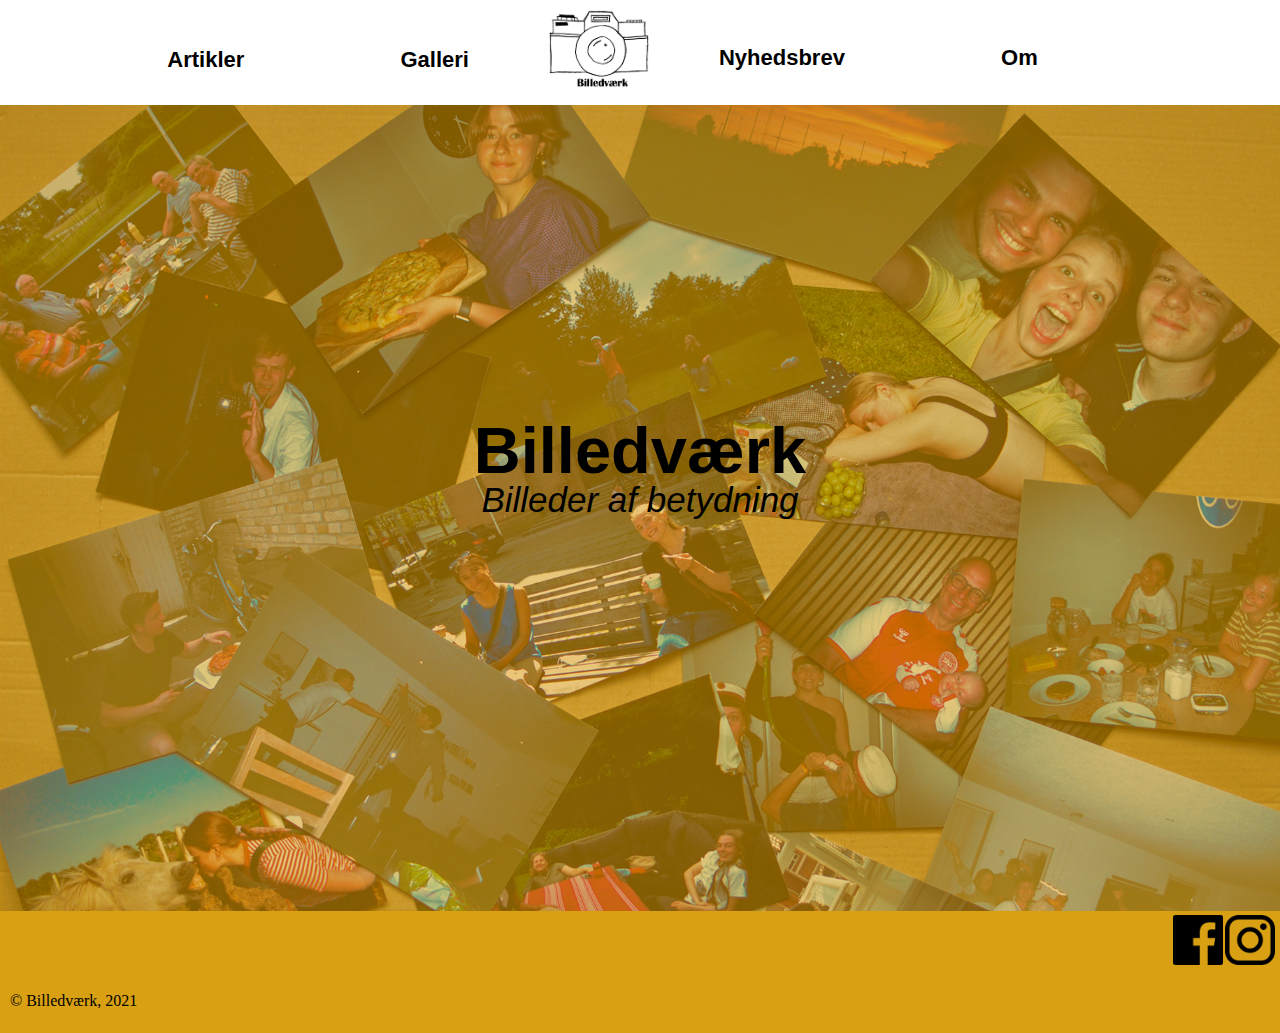
<file: index.html>
<!DOCTYPE html>
<html lang="da">

<head>

	<!--<title> Billedværk </title
	<meta name="description" content="Billedværk giver et indblik i hvad der er op og ned i fotoets verden, og sætter en ære i at lære unge som gamle herom.">
	<meta name="keywords" content="Aarhus, Billedværk, Online Magazine"-->

	<meta charset="utf-8">

	<title>Billedværk</title>
	<meta name="author" content="Your Name">
	<meta name="description" content="Example description">
	<meta name="viewport" content="width=device-width, initial-scale=1.0">
	<link rel="stylesheet" href="css/style.css">

	<!-- Favicon = ikon i faneblad / browser -->
	<link rel="icon" type="image/x-icon" href="images/kamera.png" />
</head>

<body>

	<!-- "Wrapperen" holder sammen på dit design, fx hvis det skal centreres eller lign. -->
	<div id="wrap">

		<header>
			<!-- Site navn plus evt tagline og logo -->

			<!-- Menupunkter -->
			<div id="venstre">
				<ul id="left-content">
					<li><a href="artikler.html"> Artikler</a></li>
					<li><a href="galleri.html"> Galleri</a></li>
				</ul>

			</div>
			<!-- Logo -->

			<div id="midt">

				<a href="index.html"><img id="logo" src="images/logo.png" alt="logo" width="100"></a>

				<ul id="right-content">
					<li><a href="nyhedsbrev.html"> Nyhedsbrev</a></li>
					<li><a href="om.html"> Om </a></li>
				</ul>
			</div>

			<nav>

			</nav>

		</header>

		<!-- Indhold -->
		<main>

			<!-- Modul for en sektion -->

			<!--Forside billede-->
			<div class="forsidebillede">
				<img src="images/forside.png" alt="forsidebillede">

			</div>

			<!-- Tekst på forsidebillede-->
			<div class="text1">Billedværk</div>
			<div class="text2">Billeder af betydning</div>

		</main>

		<!-- Typisk kontaktinformationer -->
		<footer>
	    <div class="footer">

	      <!--SoMe på forsidebillede-->
	      <a href="https://www.instagram.com/camillakkorntved/">
	        <div class="insta">
	          <img src="images/insta.png" alt="insta">

	        </div>
	      </a>

	      <a href="https://www.facebook.com/profile.php?id=100007293818403">
	        <div class="fb">
	          <img src="images/fb.png" alt="fb">

	        </div>
	      </a>

	      <div class="info">
	        <p>&copy; Billedværk, 2021</p>
	      </div>


	    </div>

	  </footer>
	</div>

</body>

</html>
</file>
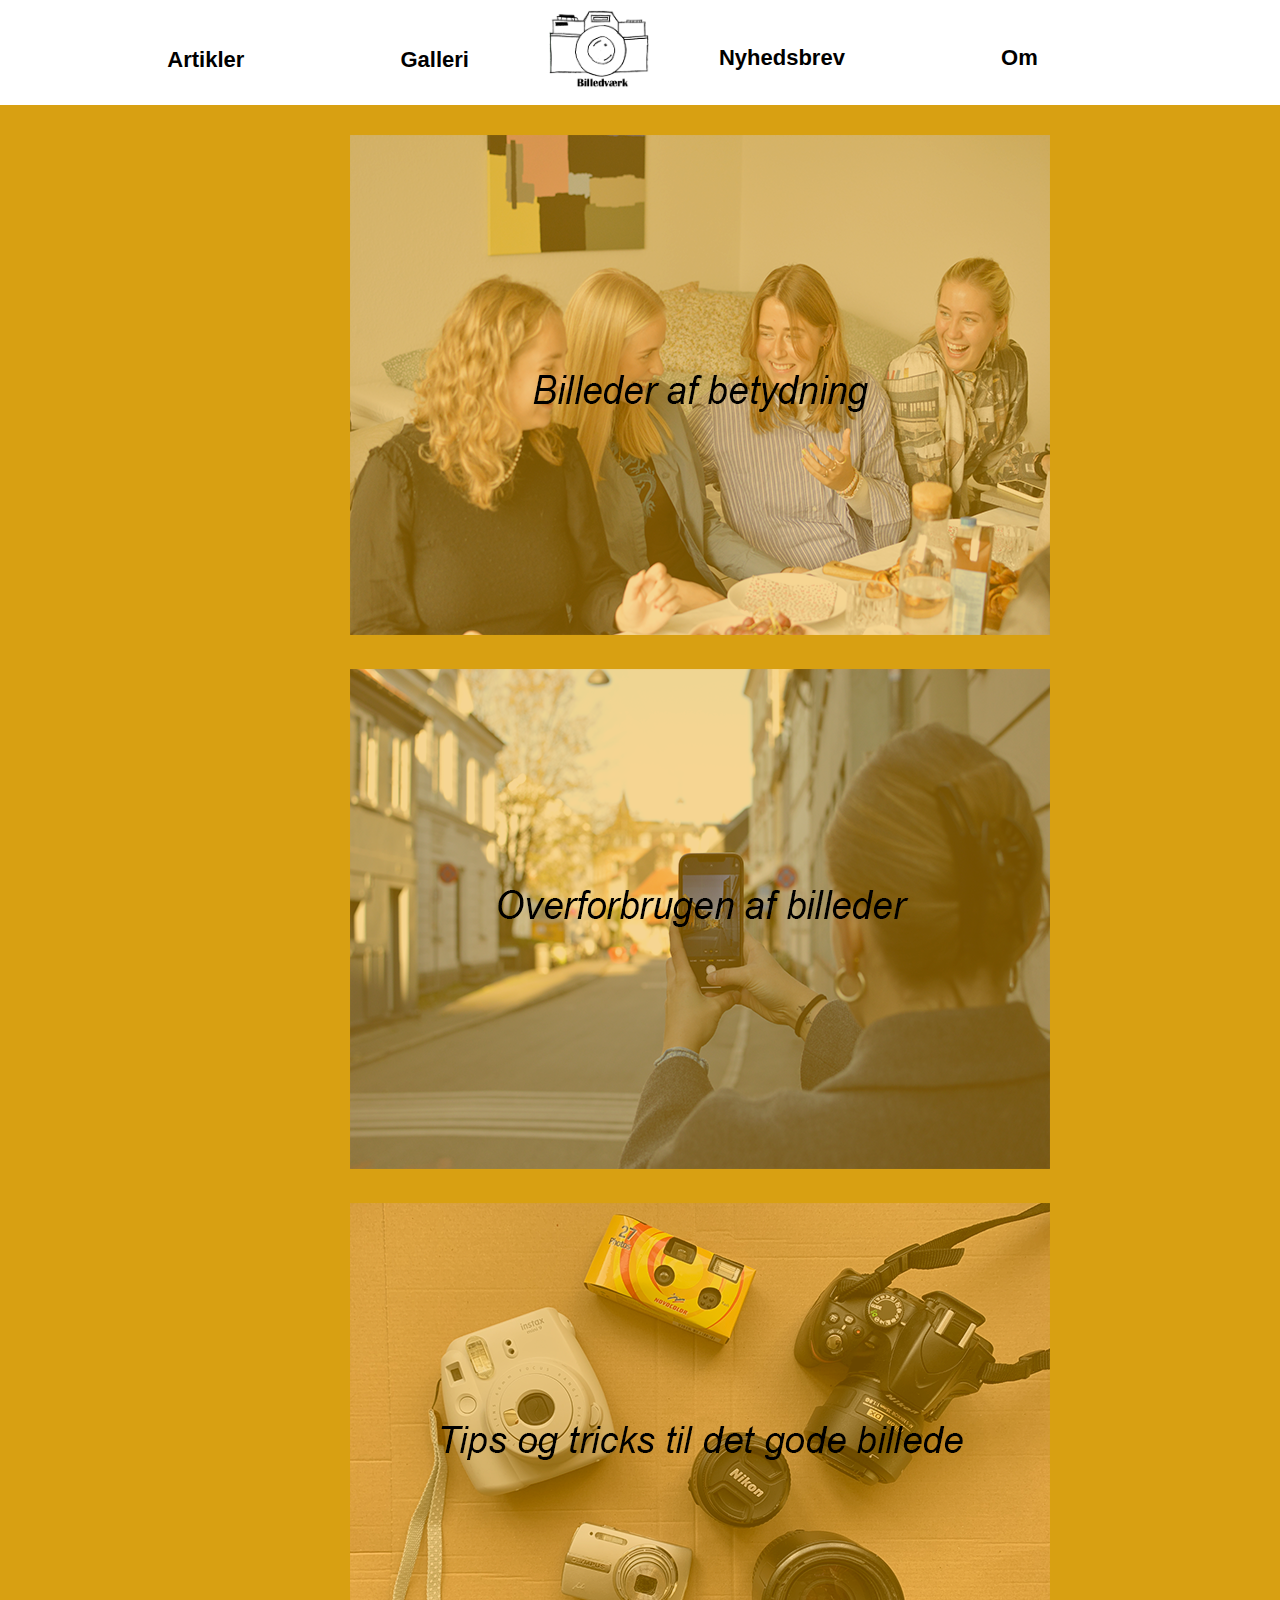
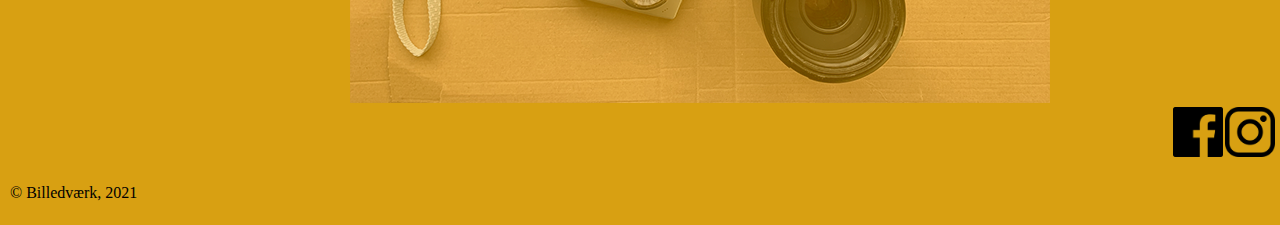
<file: artikler.html>
<!DOCTYPE html>
<html lang="da">

<head>
	<meta charset="utf-8">

	<title>Billedværk</title>
	<meta name="author" content="Camilla">
	<meta name="description" content="Example description">
	<meta name="viewport" content="width=device-width, initial-scale=1.0">
	<link rel="stylesheet" href="css/style.css">

	<!-- Favicon = ikon i faneblad / browser -->
	<link rel="icon" type="image/x-icon" href="images/kamera.png" />
</head>

<body>

	<!-- "Wrapperen" holder sammen på dit design, fx hvis det skal centreres eller lign. -->
	<div id="wrap">




		<header>
			<!-- Site navn plus evt tagline og logo -->

			<!-- Menupunkter -->
			<div id="venstre">
				<ul id="left-content">
					<li><a href="artikler.html">Artikler </a></li>
					<li><a href="galleri.html">Galleri</a></li>
				</ul>

			</div>
			<!-- Logo -->

			<div id="midt">

				<a href="index.html">
					<img id="logo" src="images/logo.png" alt="logo" width="100">
				</a>


				<ul id="right-content">
					<li><a href="nyhedsbrev.html">Nyhedsbrev</a></li>
					<li><a href="om.html">Om</a></li>
				</ul>
			</div>

			<nav>

			</nav>

		</header>

		<!-- Indhold -->
		<main>

			<!--Artikelbillede-->
			<a href="betydning.html">
				<div class="billeder">
					<img src="images/billeder.png" alt="billeder">

				</div>
			</a>

			<a href="overforbrugen.html">
				<div class="forbrug">
					<img src="images/forbrug.png" alt="forbrug">

				</div>
			</a>

			<a href="tipstricks.html">
				<div class="tips">
					<img src="images/tips.png" alt="tips">

				</div>
			</a>

		</main>

		<!-- Typisk kontaktinformationer -->

		<footer>
			<div class="footer">

				<!--SoMe på forsidebillede-->
				<a href="https://www.instagram.com/camillakkorntved/">
					<div class="insta">
						<img src="images/insta.png" alt="insta">

					</div>
				</a>

				<a href="https://www.facebook.com/profile.php?id=100007293818403">
					<div class="fb">
						<img src="images/fb.png" alt="fb">


					</div>
				</a>

				<div class="info">
					<p>&copy; Billedværk, 2021</p>
				</div>


			</div>

		</footer>

	</div>

</body>

</html>
</file>
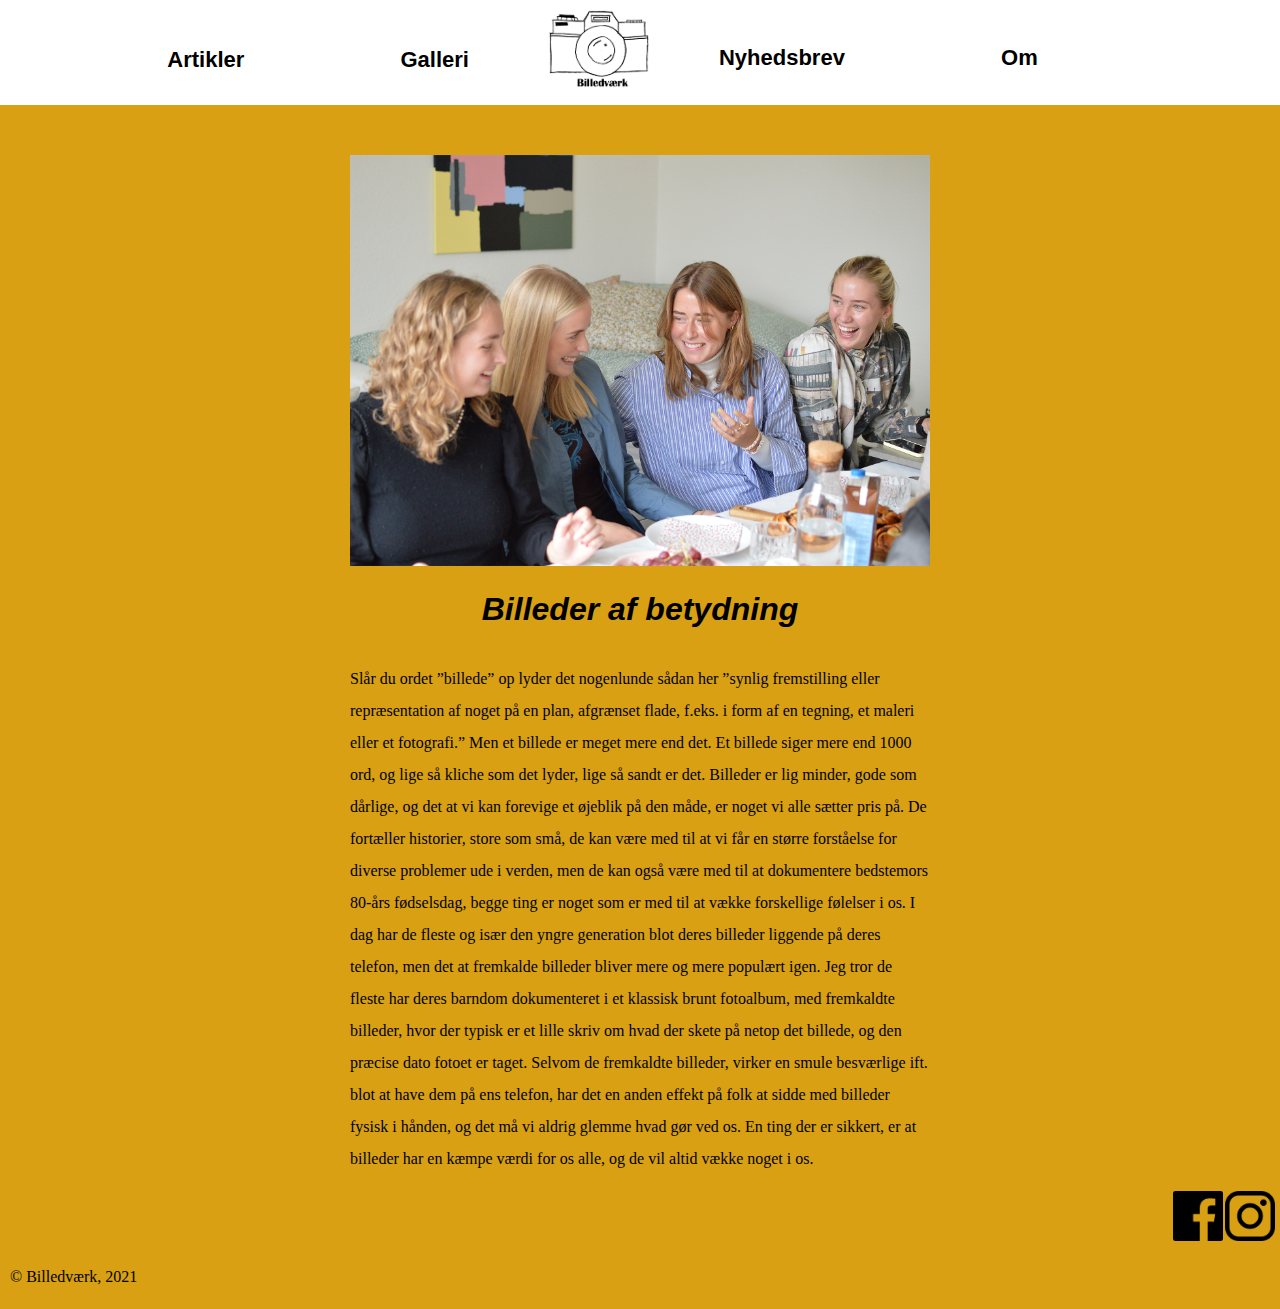
<file: betydning.html>
<!DOCTYPE html>
<html lang="da">

<head>
  <meta charset="utf-8">

  <title>Billedværk</title>
  <meta name="author" content="Your Name">
  <meta name="description" content="Example description">
  <meta name="viewport" content="width=device-width, initial-scale=1.0">
  <link rel="stylesheet" href="css/style.css">

  <!-- Favicon = ikon i faneblad / browser -->
  <link rel="icon" type="image/x-icon" href="images/kamera.png" />
</head>

<body>

  <!-- "Wrapperen" holder sammen på dit design, fx hvis det skal centreres eller lign. -->
  <div id="wrap">
  </div>

  <header>
    <!-- Site navn plus evt tagline og logo -->

    <!-- Menupunkter -->
    <div id="venstre">
      <ul id="left-content">
        <li><a href="artikler.html"> Artikler</a></li>
        <li><a href="galleri.html"> Galleri</a></li>
      </ul>

    </div>
    <!-- Logo -->

    <div id="midt">

      <a href="index.html"><img id="logo" src="images/logo.png" alt="logo" width="100"></a>

      <ul id="right-content">
        <li><a href="nyhedsbrev.html"> Nyhedsbrev</a></li>
        <li><a href="om.html"> Om </a></li>
      </ul>
    </div>

    <nav>

    </nav>

  </header>

  <!-- Indhold -->
  <main>
    <article class="betydning">
      <img src="images/betydning.png" alt="artikelbillede" class=minder>
      <h1>Billeder af betydning</h1>
      <br>
      <p>Slår du ordet ”billede” op lyder det nogenlunde sådan her ”synlig fremstilling eller repræsentation af noget på en plan, afgrænset flade, f.eks. i form af en tegning, et maleri eller et fotografi.” Men et billede er meget mere end det. Et
        billede siger mere end 1000 ord, og lige så kliche som det lyder, lige så sandt er det. Billeder er lig minder, gode som dårlige, og det at vi kan forevige et øjeblik på den måde, er noget vi alle sætter pris på. De fortæller historier,
        store som små, de kan være med til at vi får en større forståelse for diverse problemer ude i verden, men de kan også være med til at dokumentere bedstemors 80-års fødselsdag, begge ting er noget som er med til at vække forskellige følelser
        i os. I dag har de fleste og især den yngre generation blot deres billeder liggende på deres telefon, men det at fremkalde billeder bliver mere og mere populært igen. Jeg tror de fleste har deres barndom dokumenteret i et klassisk brunt
        fotoalbum, med fremkaldte billeder, hvor der typisk er et lille skriv om hvad der skete på netop det billede, og den præcise dato fotoet er taget. Selvom de fremkaldte billeder, virker en smule besværlige ift. blot at have dem på ens
        telefon, har det en anden effekt på folk at sidde med billeder fysisk i hånden, og det må vi aldrig glemme hvad gør ved os. En ting der er sikkert, er at billeder har en kæmpe værdi for os alle, og de vil altid vække noget i os.
      </p>


    </article>
  </main>

  <!-- Typisk kontaktinformationer -->

  <footer>
    <div class="footer">

      <!--SoMe på forsidebillede-->
      <a href="https://www.instagram.com/camillakkorntved/">
        <div class="insta">
          <img src="images/insta.png" alt="insta">

        </div>
      </a>

      <a href="https://www.facebook.com/profile.php?id=100007293818403">
        <div class="fb">
          <img src="images/fb.png" alt="fb">

        </div>
      </a>

      <div class="info">
        <p>&copy; Billedværk, 2021</p>
      </div>


    </div>

  </footer>



</body>

</html>
</file>
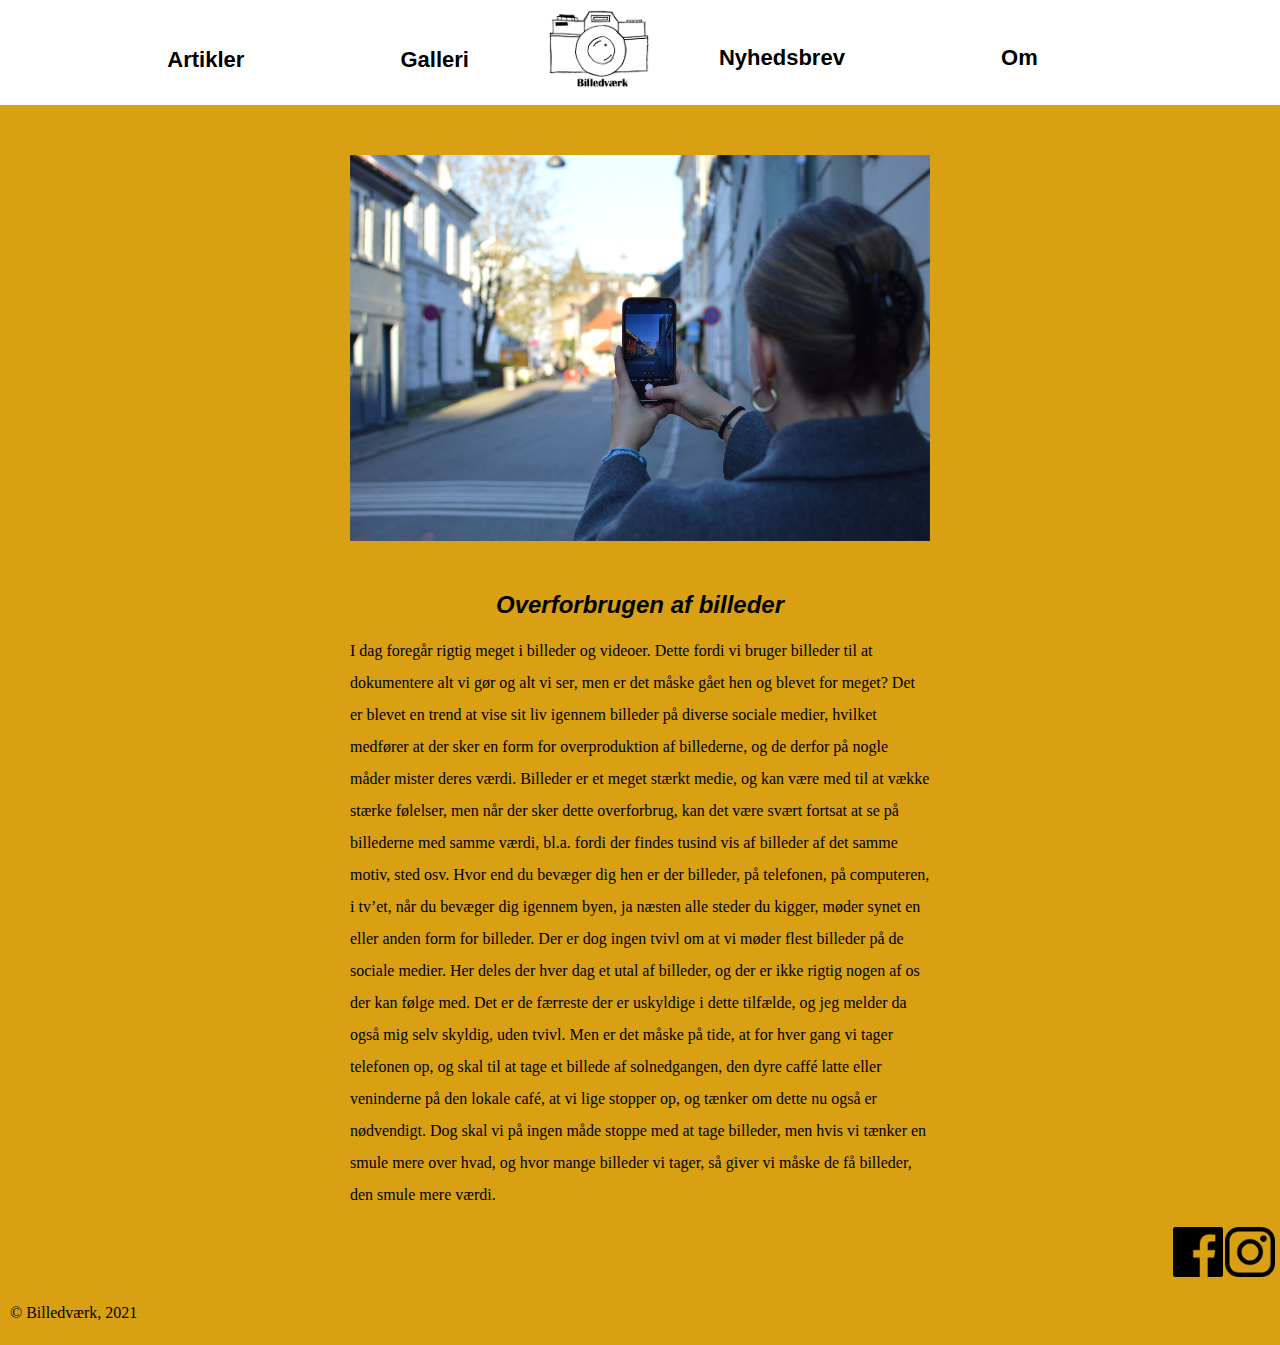
<file: overforbrugen.html>
<!DOCTYPE html>
<html lang="da">

<head>
  <meta charset="utf-8">

  <title>Billedværk</title>
  <meta name="author" content="Your Name">
  <meta name="description" content="Example description">
  <meta name="viewport" content="width=device-width, initial-scale=1.0">
  <link rel="stylesheet" href="css/style.css">

  <!-- Favicon = ikon i faneblad / browser -->
  <link rel="icon" type="image/x-icon" href="images/kamera.png" />
</head>

<body>

  <!-- "Wrapperen" holder sammen på dit design, fx hvis det skal centreres eller lign. -->
  <div id="wrap">




    <header>
      <!-- Site navn plus evt tagline og logo -->

      <!-- Menupunkter -->
      <div id="venstre">
        <ul id="left-content">
          <li><a href="artikler.html"> Artikler</a></li>
          <li><a href="galleri.html"> Galleri</a></li>
        </ul>

      </div>
      <!-- Logo -->

      <div id="midt">

        <a href="index.html"><img id="logo" src="images/logo.png" alt="logo" width="100"></a>

        <ul id="right-content">
          <li><a href="nyhedsbrev.html"> Nyhedsbrev</a></li>
          <li><a href="om.html"> Om </a></li>
        </ul>
      </div>

      <nav>

      </nav>

    </header>

    <!-- Indhold -->
    <main>

      <article class="overforbrugen">
        <img src="images/overforbrugen.png" alt="artikelbillede" class=forbrug>
        <br>
        <br>
        <br>
        <h2>Overforbrugen af billeder</h2>

        <p>I dag foregår rigtig meget i billeder og videoer. Dette fordi vi bruger billeder til at dokumentere alt vi gør og alt vi ser, men er det måske gået hen og blevet for meget? Det er blevet en trend at vise sit liv igennem billeder på diverse
          sociale medier, hvilket medfører at der sker en form for overproduktion af billederne, og de derfor på nogle måder mister deres værdi. Billeder er et meget stærkt medie, og kan være med til at vække stærke følelser, men når der sker dette
          overforbrug, kan det være svært fortsat at se på billederne med samme værdi, bl.a. fordi der findes tusind vis af billeder af det samme motiv, sted osv. Hvor end du bevæger dig hen er der billeder, på telefonen, på computeren, i tv’et, når
          du bevæger dig igennem byen, ja næsten alle steder du kigger, møder synet en eller anden form for billeder. Der er dog ingen tvivl om at vi møder flest billeder på de sociale medier. Her deles der hver dag et utal af billeder, og der er
          ikke rigtig nogen af os der kan følge med. Det er de færreste der er uskyldige i dette tilfælde, og jeg melder da også mig selv skyldig, uden tvivl. Men er det måske på tide, at for hver gang vi tager telefonen op, og skal til at tage et
          billede af solnedgangen, den dyre caffé latte eller veninderne på den lokale café, at vi lige stopper op, og tænker om dette nu også er nødvendigt. Dog skal vi på ingen måde stoppe med at tage billeder, men hvis vi tænker en smule mere over
          hvad, og hvor mange billeder vi tager, så giver vi måske de få billeder, den smule mere værdi.
        </p>


      </article>
    </main>

    <!-- Typisk kontaktinformationer -->

    <footer>
      <div class="footer">

        <!--SoMe på forsidebillede-->
        <a href="https://www.instagram.com/camillakkorntved/">
          <div class="insta">
            <img src="images/insta.png" alt="insta">

          </div>
        </a>

        <a href="https://www.facebook.com/profile.php?id=100007293818403">
          <div class="fb">
            <img src="images/fb.png" alt="fb">

          </div>
        </a>

        <div class="info">
          <p>&copy; Billedværk, 2021</p>
        </div>


      </div>

    </footer>

  </div>

</body>

</html>
</file>
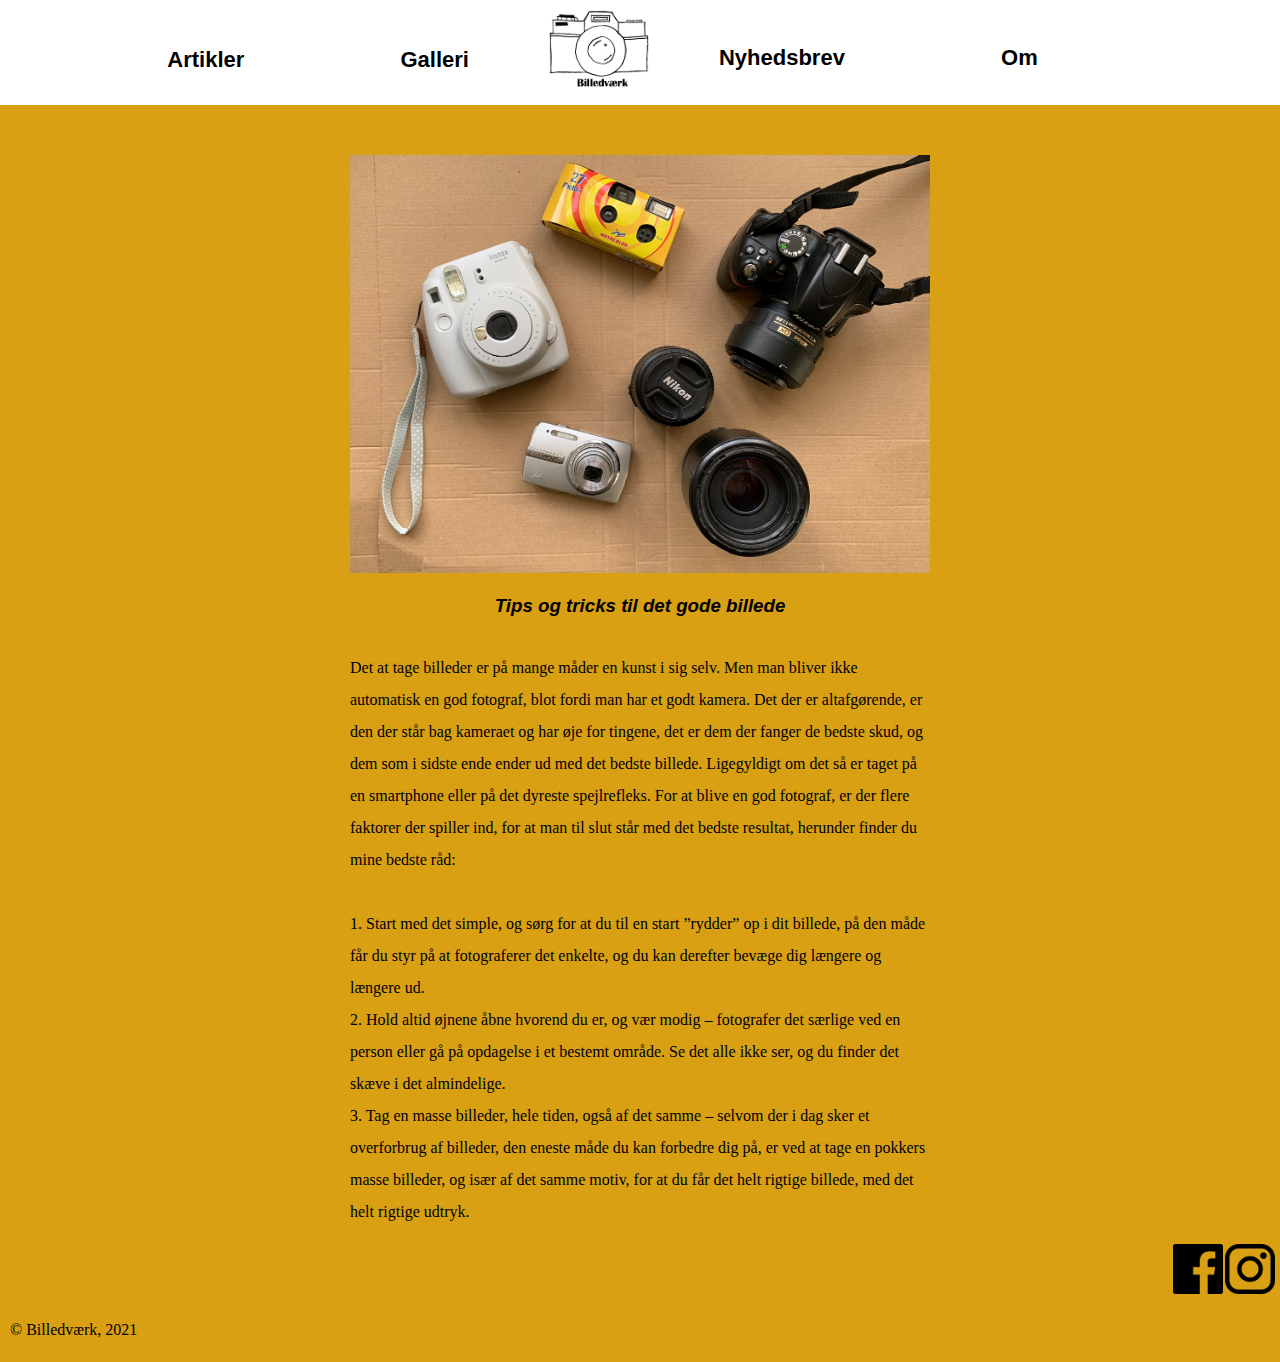
<file: tipstricks.html>
<!DOCTYPE html>
<html lang="da">

<head>
  <meta charset="utf-8">

  <title>Billedværk</title>
  <meta name="author" content="Your Name">
  <meta name="description" content="Example description">
  <meta name="viewport" content="width=device-width, initial-scale=1.0">
  <link rel="stylesheet" href="css/style.css">

  <!-- Favicon = ikon i faneblad / browser -->
  <link rel="icon" type="image/x-icon" href="images/kamera.png" />
</head>

<body>

  <!-- "Wrapperen" holder sammen på dit design, fx hvis det skal centreres eller lign. -->
  <div id="wrap">




    <header>
      <!-- Site navn plus evt tagline og logo -->

      <!-- Menupunkter -->
      <div id="venstre">
        <ul id="left-content">
          <li><a href="artikler.html"> Artikler</a></li>
          <li><a href="galleri.html"> Galleri</a></li>
        </ul>

      </div>
      <!-- Logo -->

      <div id="midt">

        <a href="index.html"><img id="logo" src="images/logo.png" alt="logo" width="100"></a>

        <ul id="right-content">
          <li><a href="nyhedsbrev.html"> Nyhedsbrev</a></li>
          <li><a href="om.html"> Om </a></li>
        </ul>
      </div>

      <nav>

      </nav>

    </header>

    <!-- Indhold -->
    <main>

      <!--Artikelbillede-->
      <article class="tipstricks">
        <img src="images/tipstricks.png" alt="artikelbillede" class=Tips>
        <h3>Tips og tricks til det gode billede</h3>
        <br>
        <p>Det at tage billeder er på mange måder en kunst i sig selv. Men man bliver ikke automatisk en god fotograf, blot fordi man har et godt kamera. Det der er altafgørende, er den der står bag kameraet og har øje for tingene, det er dem der
          fanger
          de bedste skud, og dem som i sidste ende ender ud med det bedste billede. Ligegyldigt om det så er taget på en smartphone eller på det dyreste spejlrefleks. For at blive en god fotograf, er der flere faktorer der spiller ind, for at man til
          slut står med det bedste resultat, herunder finder du mine bedste råd:
          <br>
          <br>
          1. Start med det simple, og sørg for at du til en start ”rydder” op i dit billede, på den måde får du styr på at fotograferer det enkelte, og du kan derefter bevæge dig længere og længere ud.
          <br>
          2. Hold altid øjnene åbne hvorend du er, og vær modig – fotografer det særlige ved en person eller gå på opdagelse i et bestemt område. Se det alle ikke ser, og du finder det skæve i det almindelige.
          <br>
          3. Tag en masse billeder, hele tiden, også af det samme – selvom der i dag sker et overforbrug af billeder, den eneste måde du kan forbedre dig på, er ved at tage en pokkers masse billeder, og især af det samme motiv, for at du får det helt
          rigtige billede, med det helt rigtige udtryk.

        </p>


      </article>



      <!-- Tekst under artikelbillede -->


    </main>

    <!-- Typisk kontaktinformationer -->

    <footer>
      <div class="footer">

        <!--SoMe på forsidebillede-->
        <a href="https://www.instagram.com/camillakkorntved/">
          <div class="insta">
            <img src="images/insta.png" alt="insta">

          </div>
        </a>

        <a href="https://www.facebook.com/profile.php?id=100007293818403">
          <div class="fb">
            <img src="images/fb.png" alt="fb">


          </div>
        </a>
        <div class="info">
          <p>&copy; Billedværk, 2021</p>
        </div>


      </div>

    </footer>

  </div>

</body>

</html>
</file>
<file: css/style.css>
/** fil: css/style.css **/
/* Variabler: genbruges og gør designvalg enkle */
:root {
  /* Farver */
  --blue: #1e90ff;
  --white: #ffffff;
  --orange: #d8a012;
}

/* Fonte */
@import url('https://fonts.googleapis.com/css2?family=Yanone+Kaffeesatz:wght@600&display=swap');
font-family: 'Yanone Kaffeesatz', sans-serif;
@import url('https://fonts.googleapis.com/css2?family=Fjalla+One&display=swap');
font-family: 'Fjalla One', sans-serif;
@import url('https://fonts.googleapis.com/css2?family=Oswald:wght@700&display=swap');
font-family: 'Oswald', sans-serif;

/* Typografi */
h2 {
  border-bottom: 2px solid var(--blue);
}

/* Her bruges en variabel */
body {
  background-color: var(--orange);
  margin: 0;
}

/* Layout */
header {
  padding: 15px;
  background: white;
  color: black;
  font-size: 10px;
  display: flex;
  justify-content: center;
  padding-left: 10px;
  padding-right: 55px;
  padding-top: 0px;
  padding-bottom: 10px;
  word-spacing: 150px;
}

/* Menupunkter */
li {
  display: inline;
}

#left-content {
  float: left;
  font-family: 'Oswald', sans-serif;
  font-weight: bold;
  padding-top: 12px;
}

/* Menubar skrift */
a {
  text-decoration-line: none;
  color: black;
}

#right-content {
  float: right;
  font-family: 'Oswald', sans-serif;
  font-weight: bold;
  padding-left: 70px;
}

#left-content, #right-content {
  margin-top: 35px;
  font-size: 22px;
}

#midt {
  margin-top: 10px;
  margin-left: 80px;
  margin-right: 70px;
}

/* Menubar */
nav ul {
  list-style-type: none;
  display: flex;
  display: inline;
}

/* Class forsidebillede */
img {
  max-width: 100%;
  height: auto;
}

/* Tekst på forsidebillede */
.text1 {
  position: absolute;
  top: 50%;
  left: 50%;
  transform: translate(-50%, -50%);
  font-size: 65px;
  font-family: 'Fjalla One', sans-serif;
  font-weight: bold;
}

.text2 {
  position: absolute;
  padding-top: 100px;
  top: 50%;
  left: 50%;
  transform: translate(-50%, -50%);
  font-size: 35px;
  font-family: 'Yanone Kaffeesatz', sans-serif;
  font-style: oblique;
}

/* Class footer */
.footer {
  width: 100%;
  background-color: var(--orange);
  color: black;
  text-align: left;
  float: left;
}

/* Info i footer */
.info {
  margin-bottom: 5px;
  display: flex;
  margin: 0 auto;
  width: 1100px;
  height: 100%;
  padding-right: 160px;
}

/* SoMe ikoner i footer */
.fb {
  width: 50px;
  height: auto;
  opacity: 90px;
  float: right;
  margin-right: 2px;
}

.insta {
  width: 50px;
  height: auto;
  opacity: 90px;
  top: 100px;
  float: right;
  padding-right: 5px;
}

/* Billeder på artikler */
.bab {
  opacity: 60%;
  margin-left: 400px;
  margin-right: 400px
}

.bab img {
  padding-top: 20px;
}

/* Tekst på artikelbilleder */
.text3 {
  display: flex;
  position: absolute;
  padding-bottom: 45px;
  top: 50%;
  left: 50%;
  transform: translate(-50%, -50%);
  font-size: 35px;
  font-family: 'Yanone Kaffeesatz', sans-serif;
  font-style: italic;
}

.text4 {
  display: flex;
  position: absolute;
  padding-top: 850px;
  top: 50%;
  left: 50%;
  transform: translate(-50%, -50%);
  font-size: 35px;
  font-family: 'Yanone Kaffeesatz', sans-serif;
  font-style: italic;
}

.text5 {
  display: flex;
  position: ;
  padding-top: 1750px;
  top: 50%;
  left: 50%;
  transform: translate(-50%, -50%);
  font-size: 35px;
  font-family: 'Yanone Kaffeesatz', sans-serif;
  font-style: italic;
}

/* Billeder på artikel 1 - "billeder af betydning" */
.betydning {
  margin-left: 350px;
  margin-right: 350px
}

.betydning img {
  padding-top: 50px;
}

/* Tekst under artikelbillede 1 "billeder af betydning"-  */
. h1 {
  position: absolute;
  padding-top: 680px;
  top: 50%;
  left: 50%;
  transform: translate(-50%, -50%);
  font-size: 30px;
  font-family: 'Yanone Kaffeesatz', sans-serif;
  font-style: italic;
}

h1 {
  text-align: center;
  font-family: 'Yanone Kaffeesatz', sans-serif;
  font-style: italic;
  margin-bottom: 1px;
}

p {
  line-height: 2;
}

.tipstricks img {
  padding-top: 50px;
}

/* Billeder på artikel 2 - "overforbrugen af billeder" */
.overforbrugen {
  padding-left: 350px;
  padding-right: 350px;
}

.overforbrugen img {
  padding-top: 50px;
  float: right;
  padding-bottom: 50px;
}

/* Tekst under artikelbillede 2 "overforbrugen af billeder"-  */
. h2 {
  position: absolute;
  padding-top: 680px;
  top: 50%;
  left: 50%;
  transform: translate(-50%, -50%);
  font-size: 30px;
  font-family: 'Yanone Kaffeesatz', sans-serif;
  font-style: italic;
}

h2 {
  text-align: center;
  font-family: 'Yanone Kaffeesatz', sans-serif;
  font-style: italic;
  margin-bottom: 1px;
}

p {
  line-height: 2;
}

.tipstricks img {
  padding-top: 50px;
}

/* Billeder på artikel 3 - "tips og tricks til det gode billede" */
.tipstricks {
  margin-left: 350px;
  margin-right: 350px;
}

/* Tekst under artikelbillede 3 "tips og tricks til det gode billede"-  */
. h3 {
  position: absolute;
  padding-top: 680px;
  top: 50%;
  left: 50%;
  transform: translate(-50%, -50%);
  font-size: 30px;
  font-family: 'Yanone Kaffeesatz', sans-serif;
  font-style: italic;
}

h3 {
  text-align: center;
  font-family: 'Yanone Kaffeesatz', sans-serif;
  font-style: italic;
  margin-bottom: 1px;
}

p {
  line-height: 2;
}

.tipstricks img {
  padding-top: 50px;
}

.billeder {
  padding-left: 350px;
  padding-top: 30px;
}

.forbrug {
  padding-left: 350px;
  padding-top: 30px;
}

.tips {
  padding-left: 350px;
  padding-top: 30px;
}
</file>
